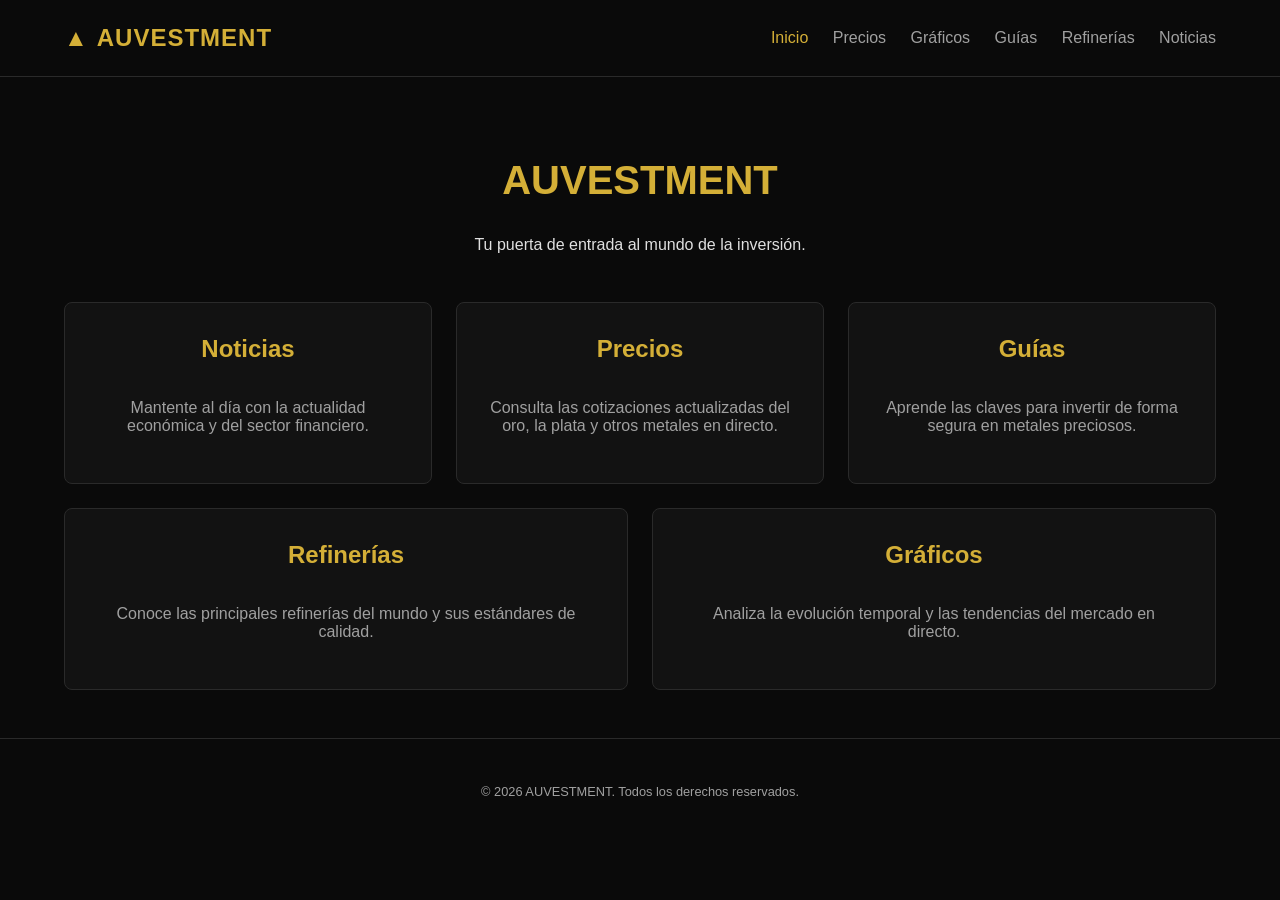
<file: index.html>
<!DOCTYPE html>
<html lang="es">
<head>
    <meta charset="UTF-8">
    <meta name="viewport" content="width=device-width, initial-scale=1.0">
    <title>Auvestment | Inversión y Metales Preciosos</title>
    <link rel="stylesheet" href="style.css">
</head>
<body>
    <header class="navbar">
        <div class="logo-container">
            <a href="index.html" class="logo">
                <span class="logo-icon">▲</span>
                <span class="logo-text">AUVESTMENT</span>
            </a>
        </div>
        <nav class="nav-links">
            <a href="index.html" class="active">Inicio</a>
            <a href="cotizaciones.html">Precios</a>
            <a href="graficos.html">Gráficos</a>
            <a href="guias.html">Guías</a>
            <a href="refinerias.html">Refinerías</a>
            <a href="noticias.html">Noticias</a>
        </nav>
    </header>

    <main class="main-content">
        <section class="welcome-section">
            <h1>AUVESTMENT</h1>
            <p>Tu puerta de entrada al mundo de la inversión.</p>
        </section>

        <div class="custom-sections-grid">
            <a href="noticias.html" class="card-section">
                <h2>Noticias</h2>
                <p class="card-desc">Mantente al día con la actualidad económica y del sector financiero.</p>
            </a>
            <a href="cotizaciones.html" class="card-section">
                <h2>Precios</h2>
                <p class="card-desc">Consulta las cotizaciones actualizadas del oro, la plata y otros metales en directo.</p>
            </a>
            <a href="guias.html" class="card-section">
                <h2>Guías</h2>
                <p class="card-desc">Aprende las claves para invertir de forma segura en metales preciosos.</p>
            </a>
            <a href="refinerias.html" class="card-section">
                <h2>Refinerías</h2>
                <p class="card-desc">Conoce las principales refinerías del mundo y sus estándares de calidad.</p>
            </a>
            <a href="graficos.html" class="card-section">
                <h2>Gráficos</h2>
                <p class="card-desc">Analiza la evolución temporal y las tendencias del mercado en directo.</p>
            </a>
        </div>
    </main>

    <footer>
        <p>&copy; 2026 AUVESTMENT. Todos los derechos reservados.</p>
    </footer>
</body>
</html>
</file>
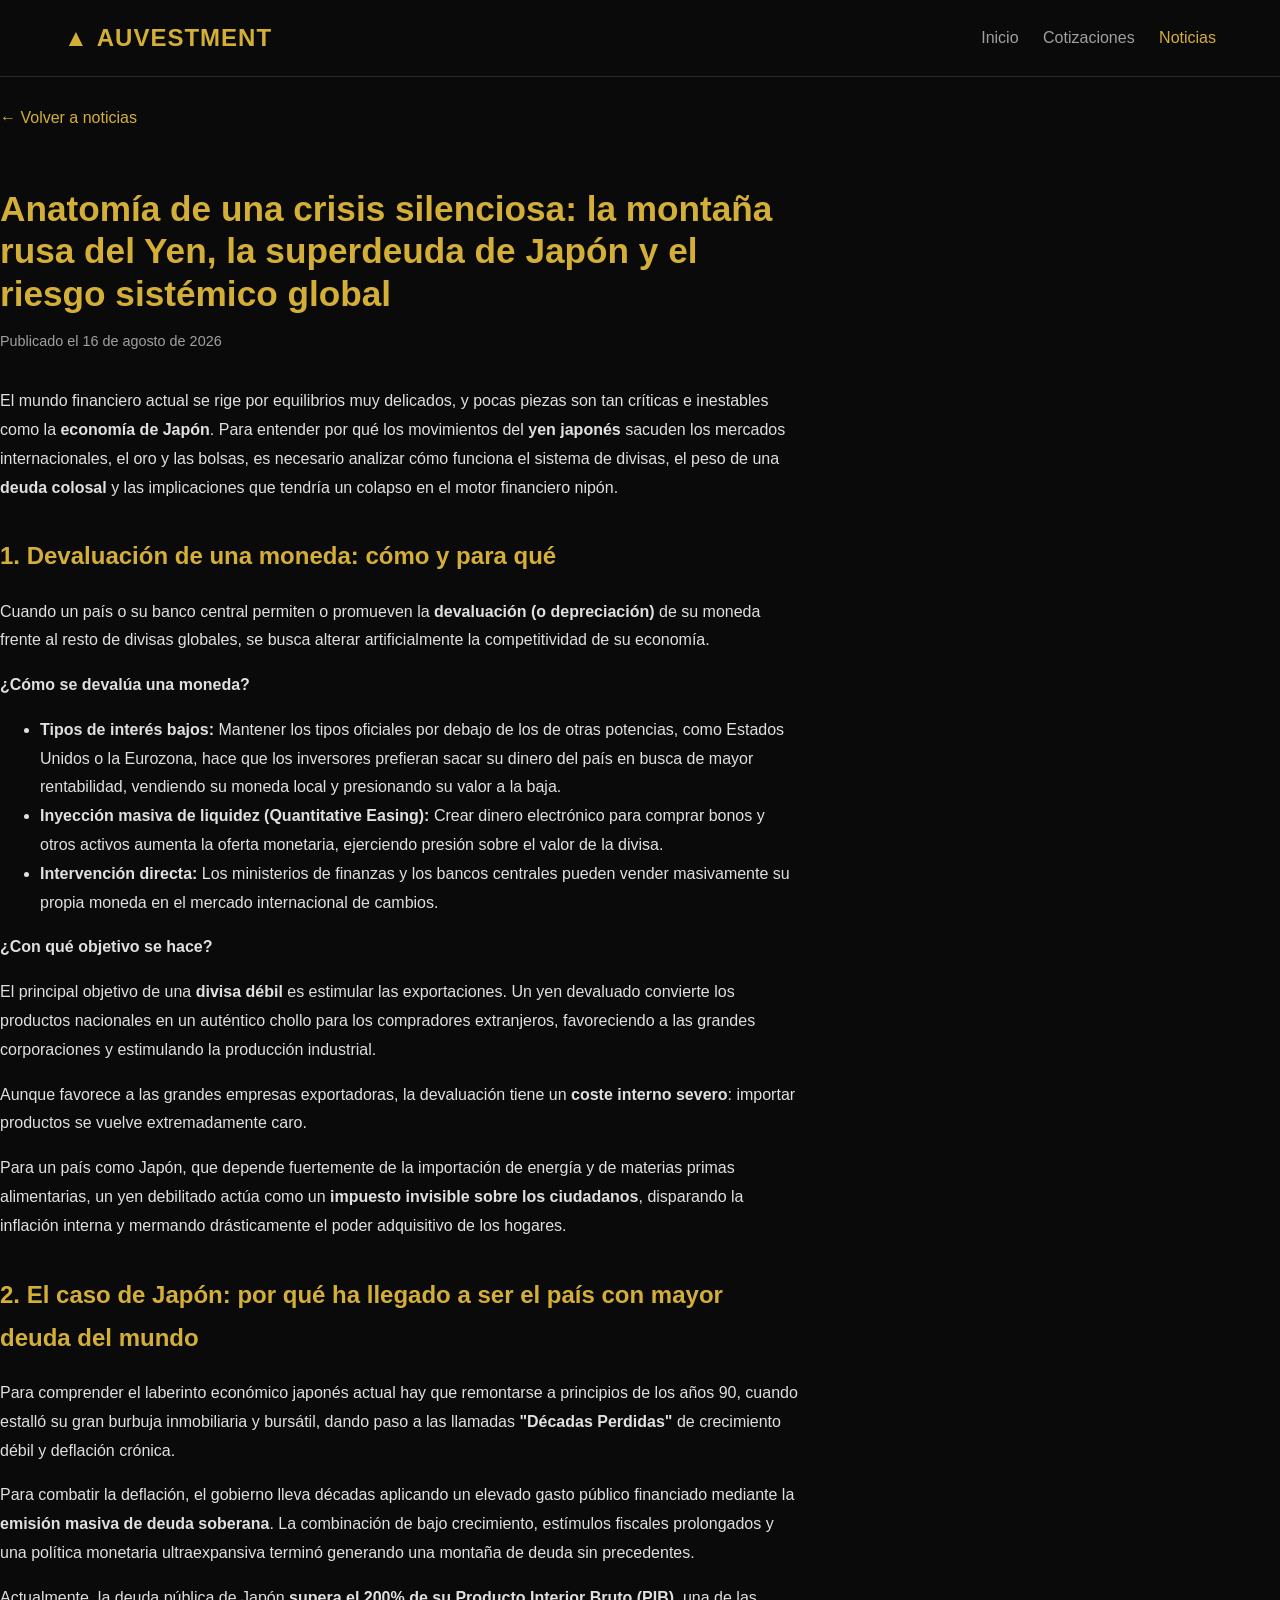
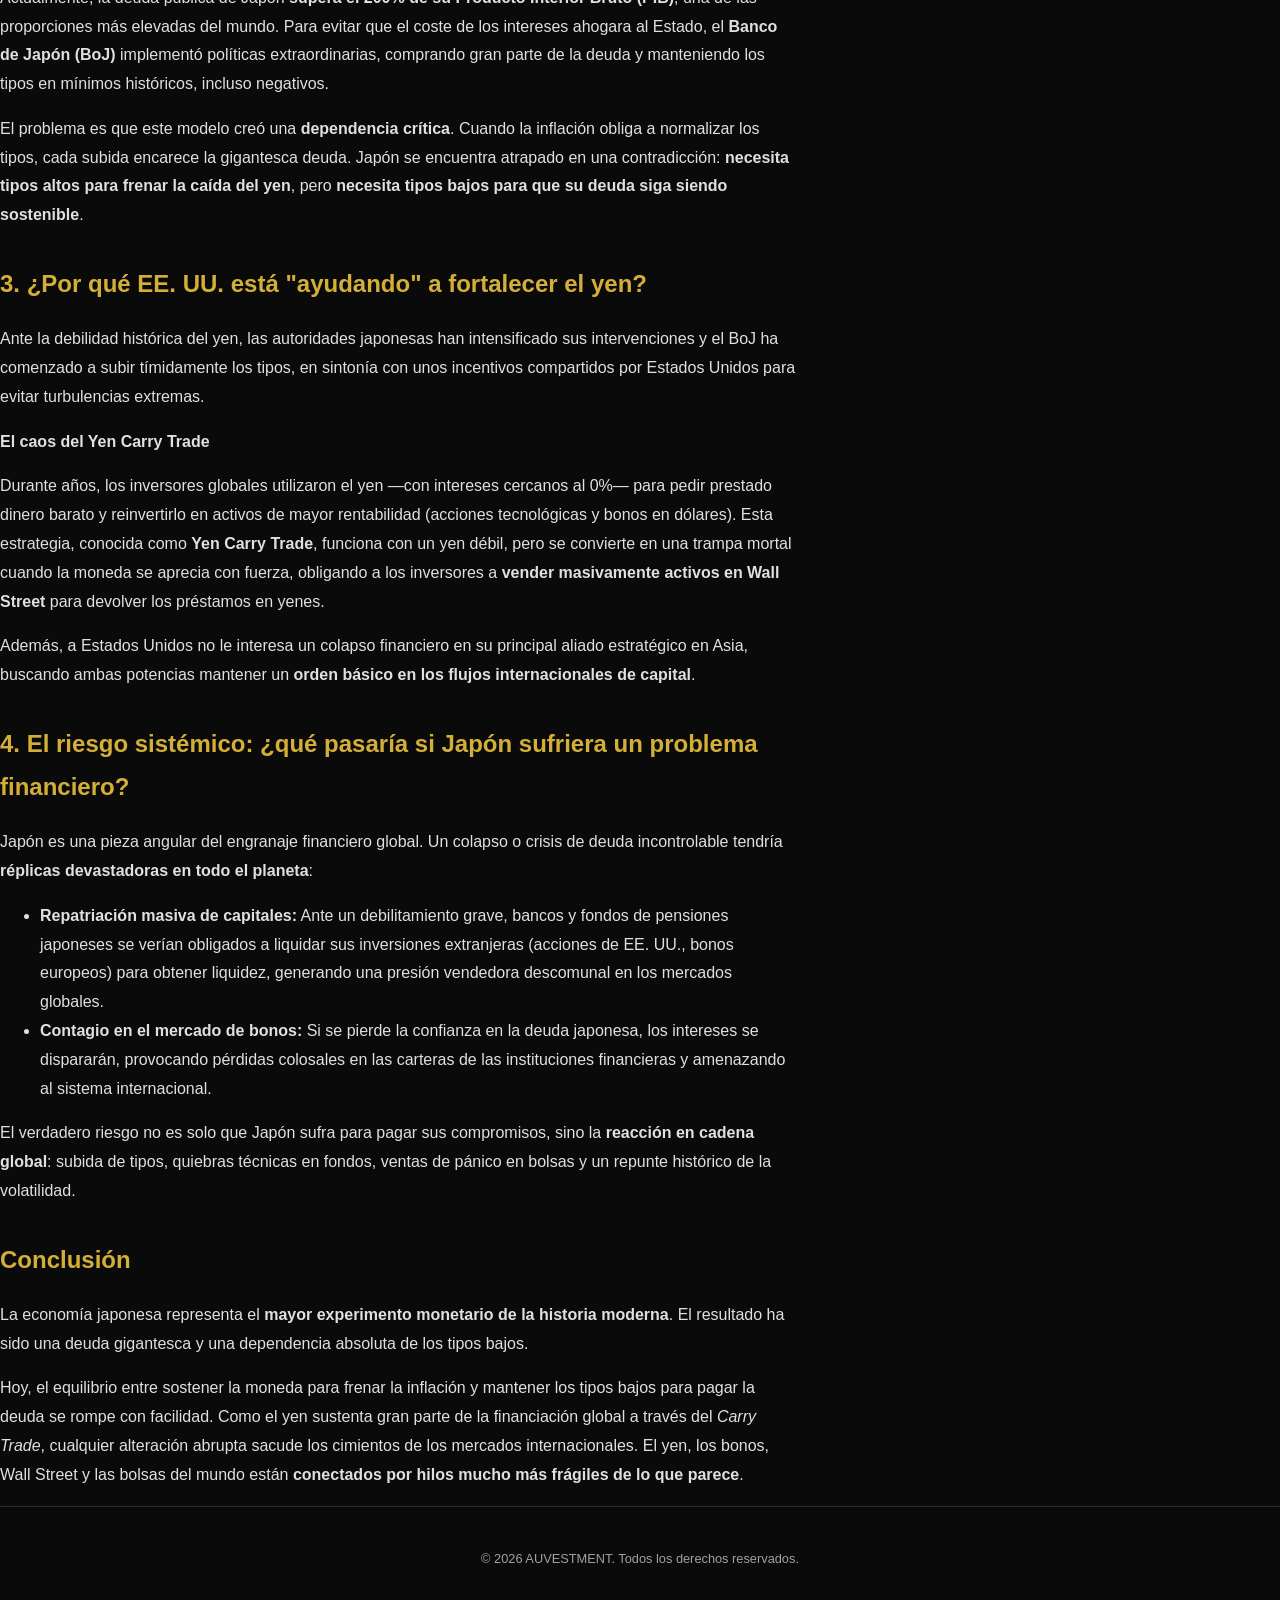
<file: anatomia-crisis-japon.html>
<!DOCTYPE html>
<html lang="es">
<head>
    <meta charset="UTF-8">
    <meta name="viewport" content="width=device-width, initial-scale=1.0">
    <title>Anatomía de una crisis silenciosa: la montaña rusa del Yen | Auvestment</title>
    <link rel="stylesheet" href="style.css">
</head>
<body>

    <!-- CABECERA -->
    <header class="navbar">
        <div class="logo-container">
            <a href="index.html" class="logo">
                <span class="logo-icon">▲</span>
                <span class="logo-text">AUVESTMENT</span>
            </a>
        </div>
        <nav class="nav-links">
            <a href="index.html">Inicio</a>
            <a href="cotizaciones.html">Cotizaciones</a>
            <a href="noticias.html" class="active">Noticias</a>
        </nav>
    </header>

    <!-- CONTENIDO DE LA NOTICIA -->
    <main class="container" style="max-width: 800px; padding-top: 2rem;">
        
        <a href="noticias.html" style="color: var(--accent-gold); text-decoration: none; display: inline-block; margin-bottom: 2rem;">&larr; Volver a noticias</a>

        <article style="line-height: 1.8; color: var(--text-primary, #e0e0e0);">
            <h1 style="color: var(--accent-gold); font-size: 2.2rem; margin-bottom: 0.5rem; line-height: 1.2;">Anatomía de una crisis silenciosa: la montaña rusa del Yen, la superdeuda de Japón y el riesgo sistémico global</h1>
            <p style="color: var(--text-secondary, #a0a0a0); font-size: 0.9rem; margin-bottom: 2rem;">Publicado el 16 de agosto de 2026</p>

            <p>El mundo financiero actual se rige por equilibrios muy delicados, y pocas piezas son tan críticas e inestables como la <strong>economía de Japón</strong>. Para entender por qué los movimientos del <strong>yen japonés</strong> sacuden los mercados internacionales, el oro y las bolsas, es necesario analizar cómo funciona el sistema de divisas, el peso de una <strong>deuda colosal</strong> y las implicaciones que tendría un colapso en el motor financiero nipón.</p>

            <h2 style="color: var(--accent-gold); margin-top: 2rem;">1. Devaluación de una moneda: cómo y para qué</h2>
            <p>Cuando un país o su banco central permiten o promueven la <strong>devaluación (o depreciación)</strong> de su moneda frente al resto de divisas globales, se busca alterar artificialmente la competitividad de su economía.</p>

            <p><strong>¿Cómo se devalúa una moneda?</strong></p>
            <ul>
                <li><strong>Tipos de interés bajos:</strong> Mantener los tipos oficiales por debajo de los de otras potencias, como Estados Unidos o la Eurozona, hace que los inversores prefieran sacar su dinero del país en busca de mayor rentabilidad, vendiendo su moneda local y presionando su valor a la baja.</li>
                <li><strong>Inyección masiva de liquidez (Quantitative Easing):</strong> Crear dinero electrónico para comprar bonos y otros activos aumenta la oferta monetaria, ejerciendo presión sobre el valor de la divisa.</li>
                <li><strong>Intervención directa:</strong> Los ministerios de finanzas y los bancos centrales pueden vender masivamente su propia moneda en el mercado internacional de cambios.</li>
            </ul>

            <p><strong>¿Con qué objetivo se hace?</strong></p>
            <p>El principal objetivo de una <strong>divisa débil</strong> es estimular las exportaciones. Un yen devaluado convierte los productos nacionales en un auténtico chollo para los compradores extranjeros, favoreciendo a las grandes corporaciones y estimulando la producción industrial.</p>

            <p>Aunque favorece a las grandes empresas exportadoras, la devaluación tiene un <strong>coste interno severo</strong>: importar productos se vuelve extremadamente caro.</p>

            <p>Para un país como Japón, que depende fuertemente de la importación de energía y de materias primas alimentarias, un yen debilitado actúa como un <strong>impuesto invisible sobre los ciudadanos</strong>, disparando la inflación interna y mermando drásticamente el poder adquisitivo de los hogares.</p>

            <h2 style="color: var(--accent-gold); margin-top: 2rem;">2. El caso de Japón: por qué ha llegado a ser el país con mayor deuda del mundo</h2>
            <p>Para comprender el laberinto económico japonés actual hay que remontarse a principios de los años 90, cuando estalló su gran burbuja inmobiliaria y bursátil, dando paso a las llamadas <strong>"Décadas Perdidas"</strong> de crecimiento débil y deflación crónica.</p>

            <p>Para combatir la deflación, el gobierno lleva décadas aplicando un elevado gasto público financiado mediante la <strong>emisión masiva de deuda soberana</strong>. La combinación de bajo crecimiento, estímulos fiscales prolongados y una política monetaria ultraexpansiva terminó generando una montaña de deuda sin precedentes.</p>

            <p>Actualmente, la deuda pública de Japón <strong>supera el 200% de su Producto Interior Bruto (PIB)</strong>, una de las proporciones más elevadas del mundo. Para evitar que el coste de los intereses ahogara al Estado, el <strong>Banco de Japón (BoJ)</strong> implementó políticas extraordinarias, comprando gran parte de la deuda y manteniendo los tipos en mínimos históricos, incluso negativos.</p>

            <p>El problema es que este modelo creó una <strong>dependencia crítica</strong>. Cuando la inflación obliga a normalizar los tipos, cada subida encarece la gigantesca deuda. Japón se encuentra atrapado en una contradicción: <strong>necesita tipos altos para frenar la caída del yen</strong>, pero <strong>necesita tipos bajos para que su deuda siga siendo sostenible</strong>.</p>

            <h2 style="color: var(--accent-gold); margin-top: 2rem;">3. ¿Por qué EE. UU. está "ayudando" a fortalecer el yen?</h2>
            <p>Ante la debilidad histórica del yen, las autoridades japonesas han intensificado sus intervenciones y el BoJ ha comenzado a subir tímidamente los tipos, en sintonía con unos incentivos compartidos por Estados Unidos para evitar turbulencias extremas.</p>

            <p><strong>El caos del Yen Carry Trade</strong></p>
            <p>Durante años, los inversores globales utilizaron el yen —con intereses cercanos al 0%— para pedir prestado dinero barato y reinvertirlo en activos de mayor rentabilidad (acciones tecnológicas y bonos en dólares). Esta estrategia, conocida como <strong>Yen Carry Trade</strong>, funciona con un yen débil, pero se convierte en una trampa mortal cuando la moneda se aprecia con fuerza, obligando a los inversores a <strong>vender masivamente activos en Wall Street</strong> para devolver los préstamos en yenes.</p>

            <p>Además, a Estados Unidos no le interesa un colapso financiero en su principal aliado estratégico en Asia, buscando ambas potencias mantener un <strong>orden básico en los flujos internacionales de capital</strong>.</p>

            <h2 style="color: var(--accent-gold); margin-top: 2rem;">4. El riesgo sistémico: ¿qué pasaría si Japón sufriera un problema financiero?</h2>
            <p>Japón es una pieza angular del engranaje financiero global. Un colapso o crisis de deuda incontrolable tendría <strong>réplicas devastadoras en todo el planeta</strong>:</p>
            <ul>
                <li><strong>Repatriación masiva de capitales:</strong> Ante un debilitamiento grave, bancos y fondos de pensiones japoneses se verían obligados a liquidar sus inversiones extranjeras (acciones de EE. UU., bonos europeos) para obtener liquidez, generando una presión vendedora descomunal en los mercados globales.</li>
                <li><strong>Contagio en el mercado de bonos:</strong> Si se pierde la confianza en la deuda japonesa, los intereses se dispararán, provocando pérdidas colosales en las carteras de las instituciones financieras y amenazando al sistema internacional.</li>
            </ul>

            <p>El verdadero riesgo no es solo que Japón sufra para pagar sus compromisos, sino la <strong>reacción en cadena global</strong>: subida de tipos, quiebras técnicas en fondos, ventas de pánico en bolsas y un repunte histórico de la volatilidad.</p>

            <h2 style="color: var(--accent-gold); margin-top: 2rem;">Conclusión</h2>
            <p>La economía japonesa representa el <strong>mayor experimento monetario de la historia moderna</strong>. El resultado ha sido una deuda gigantesca y una dependencia absoluta de los tipos bajos.</p>

            <p>Hoy, el equilibrio entre sostener la moneda para frenar la inflación y mantener los tipos bajos para pagar la deuda se rompe con facilidad. Como el yen sustenta gran parte de la financiación global a través del <em>Carry Trade</em>, cualquier alteración abrupta sacude los cimientos de los mercados internacionales. El yen, los bonos, Wall Street y las bolsas del mundo están <strong>conectados por hilos mucho más frágiles de lo que parece</strong>.</p>
        </article>

    </main>

    <!-- PIE DE PÁGINA -->
    <footer>
        <p>&copy; 2026 AUVESTMENT. Todos los derechos reservados.</p>
    </footer>

</body>
</html>
</file>
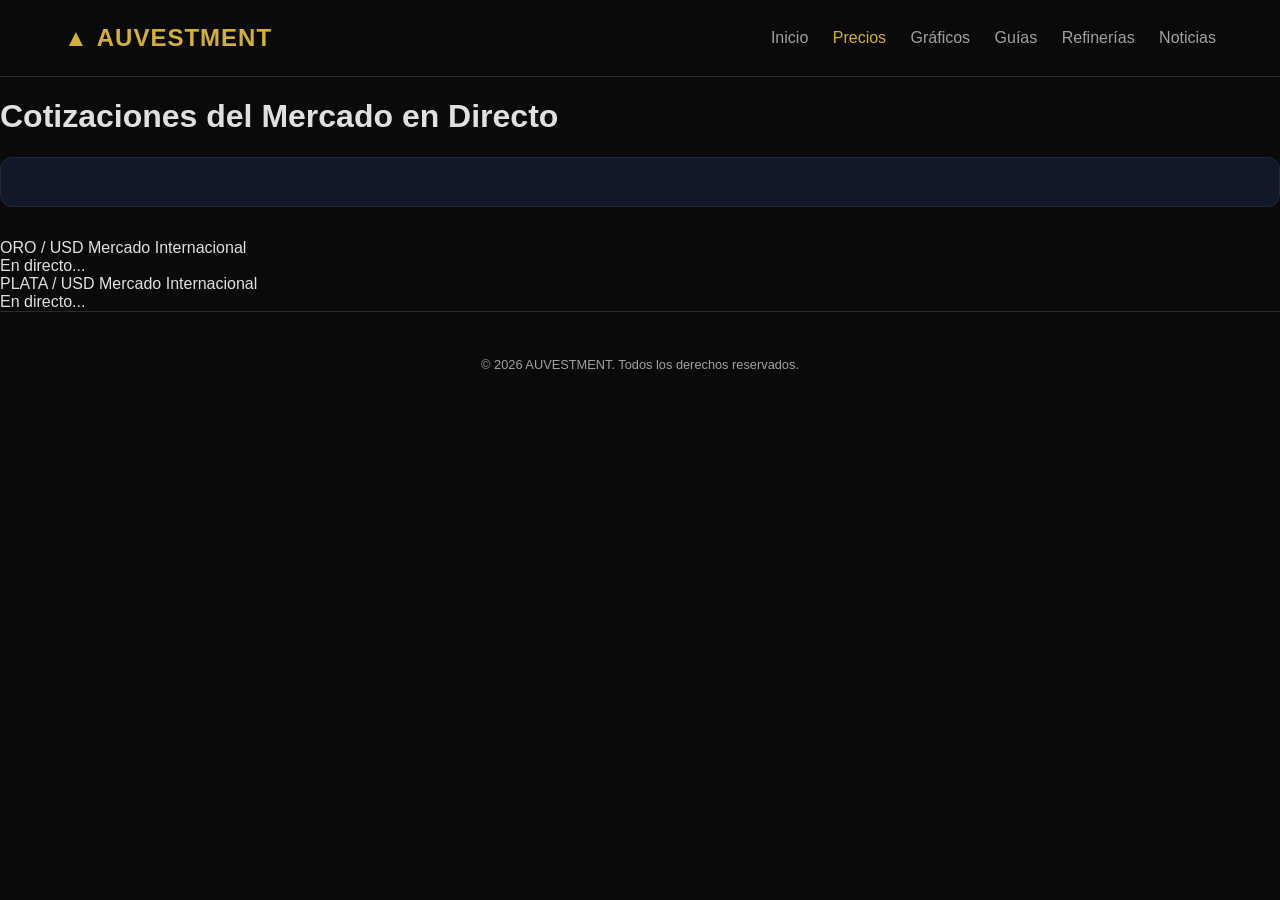
<file: cotizaciones.html>
<!DOCTYPE html>
<html lang="es">
<head>
    <meta charset="UTF-8">
    <meta name="viewport" content="width=device-width, initial-scale=1.0">
    <title>Auvestment | Precios y Cotizaciones en Directo</title>
    <link rel="stylesheet" href="style.css">
</head>
<body>

    <!-- CABECERA -->
    <header class="navbar">
        <div class="logo-container">
            <a href="index.html" class="logo">
                <span class="logo-icon">▲</span>
                <span class="logo-text">AUVESTMENT</span>
            </a>
        </div>
        <nav class="nav-links">
            <a href="index.html">Inicio</a>
            <a href="cotizaciones.html" class="active">Precios</a>
            <a href="graficos.html">Gráficos</a>
            <a href="guias.html">Guías</a>
            <a href="refinerias.html">Refinerías</a>
            <a href="noticias.html">Noticias</a>
        </nav>
    </header>

    <!-- CONTENIDO COTIZACIONES -->
    <main class="container">
        <h1 class="section-title">Cotizaciones del Mercado en Directo</h1>
        
        <!-- WIDGET DE MERCADO EN TIEMPO REAL (Ejemplo de TradingView para Oro y Plata) -->
        <div class="live-ticker-container" style="background-color: #111827; border: 1px solid #1f2937; border-radius: 12px; padding: 1.5rem; margin-bottom: 2rem;">
            <div class="tradingview-widget-container">
                <div class="tradingview-widget-container__widget"></div>
                <script type="text/javascript" src="https://s3.tradingview.com/external-embedding/embed-widget-ticker-tape.js" async>
                {
                "symbols": [
                  {"proName": "OANDA:XAUUSD", "title": "Oro (USD)"},
                  {"proName": "FX_IDC:XAUEUR", "title": "Oro (EUR)"},
                  {"proName": "OANDA:XAGUSD", "title": "Plata (USD)"},
                  {"proName": "FX_IDC:XAGEUR", "title": "Plata (EUR)"}
                ],
                "showSymbolLogo": true,
                "colorTheme": "dark",
                "isTransparent": true,
                "displayMode": "adaptive",
                "locale": "es"
                }
                </script>
            </div>
        </div>

        <!-- TARJETAS DE REFERENCIA SIMÉTRICAS -->
        <div class="prices-grid">
            <div class="price-card">
                <span class="metal-pair">ORO / USD</span>
                <span class="currency-label">Mercado Internacional</span>
                <div class="price-value" id="gold-usd">En directo...</div>
            </div>

            <div class="price-card">
                <span class="metal-pair">PLATA / USD</span>
                <span class="currency-label">Mercado Internacional</span>
                <div class="price-value" id="silver-usd">En directo...</div>
            </div>
        </div>
    </main>

    <!-- PIE DE PÁGINA -->
    <footer>
        <p>&copy; 2026 AUVESTMENT. Todos los derechos reservados.</p>
    </footer>

</body>
</html>
</file>
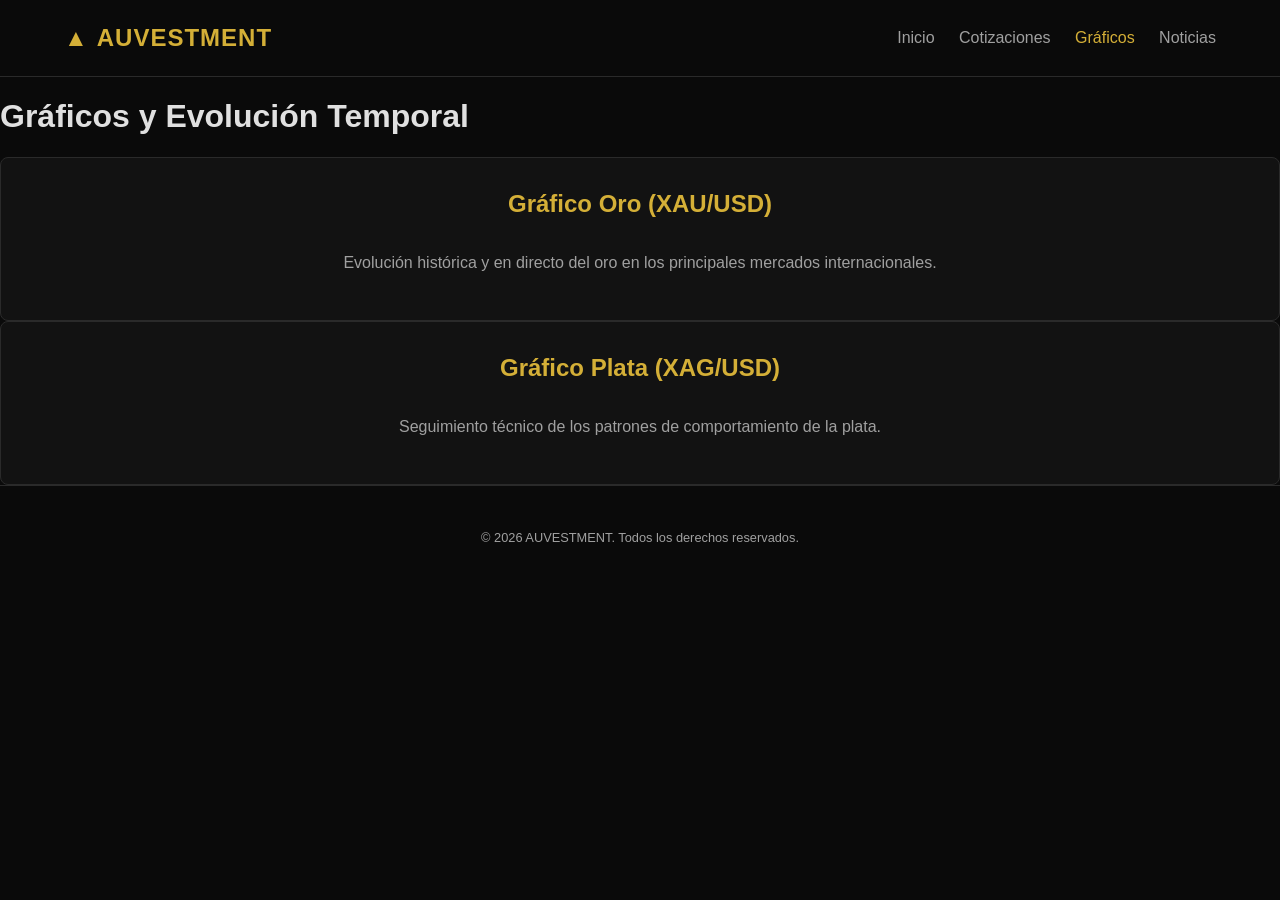
<file: graficos.html>
<!DOCTYPE html>
<html lang="es">
<head>
    <meta charset="UTF-8">
    <meta name="viewport" content="width=device-width, initial-scale=1.0">
    <title>Auvestment | Gráficos de Mercado</title>
    <link rel="stylesheet" href="style.css">
</head>
<body>

    <!-- CABECERA -->
    <header class="navbar">
        <div class="logo-container">
            <a href="index.html" class="logo">
                <span class="logo-icon">▲</span>
                <span class="logo-text">AUVESTMENT</span>
            </a>
        </div>
        <nav class="nav-links">
            <a href="index.html">Inicio</a>
            <a href="cotizaciones.html">Cotizaciones</a>
            <a href="graficos.html" class="active">Gráficos</a>
            <a href="noticias.html">Noticias</a>
        </nav>
    </header>

    <!-- CONTENIDO -->
    <main class="container">
        <h1 class="section-title">Gráficos y Evolución Temporal</h1>
        
        <div class="sections-grid">
            <div class="card-section">
                <h2>Gráfico Oro (XAU/USD)</h2>
                <p>Evolución histórica y en directo del oro en los principales mercados internacionales.</p>
            </div>
            <div class="card-section">
                <h2>Gráfico Plata (XAG/USD)</h2>
                <p>Seguimiento técnico de los patrones de comportamiento de la plata.</p>
            </div>
        </div>
    </main>

    <!-- PIE DE PÁGINA -->
    <footer>
        <p>&copy; 2026 AUVESTMENT. Todos los derechos reservados.</p>
    </footer>

</body>
</html>
</file>
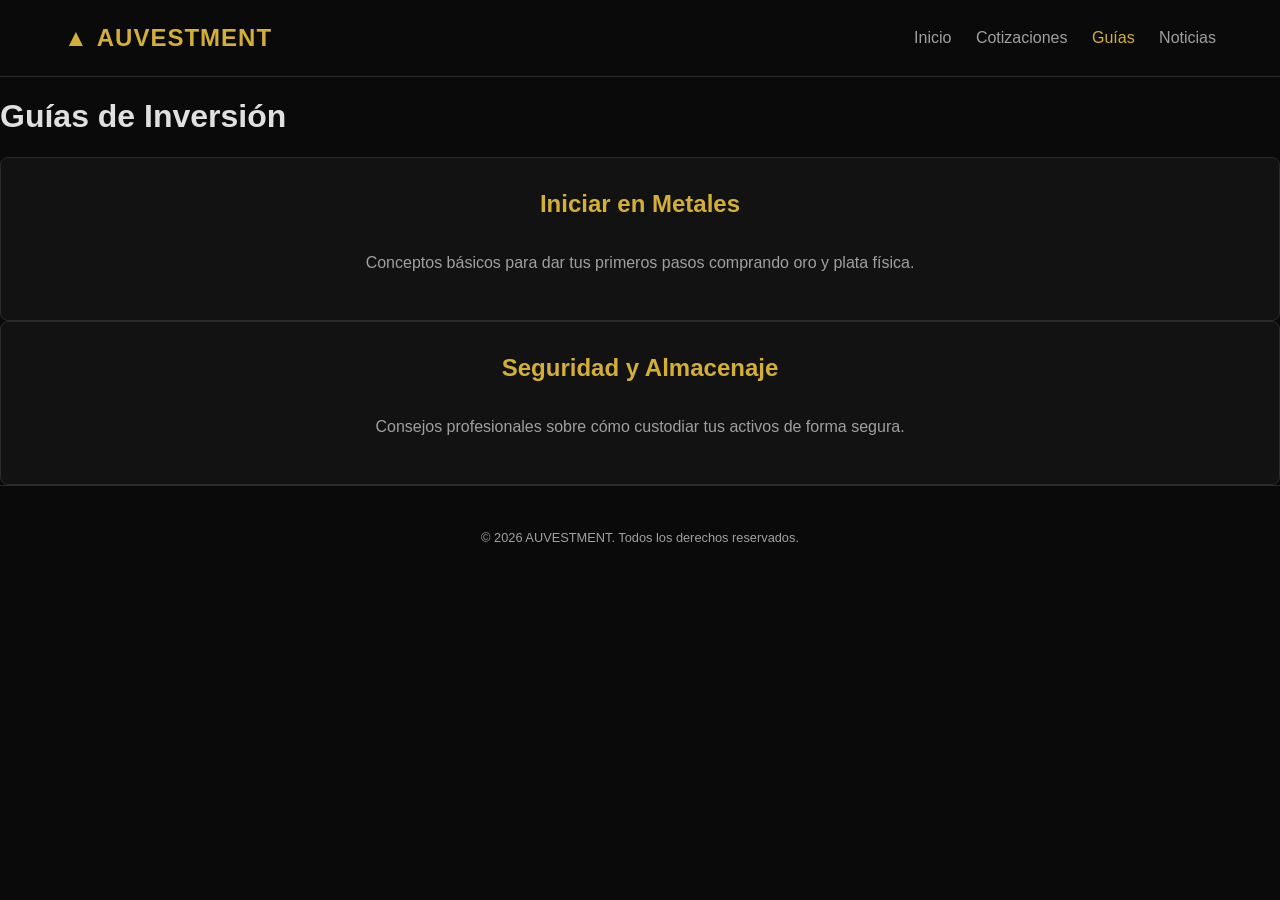
<file: guias.html>
<!DOCTYPE html>
<html lang="es">
<head>
    <meta charset="UTF-8">
    <meta name="viewport" content="width=device-width, initial-scale=1.0">
    <title>Auvestment | Guías de Inversión</title>
    <link rel="stylesheet" href="style.css">
</head>
<body>

    <!-- CABECERA -->
    <header class="navbar">
        <div class="logo-container">
            <a href="index.html" class="logo">
                <span class="logo-icon">▲</span>
                <span class="logo-text">AUVESTMENT</span>
            </a>
        </div>
        <nav class="nav-links">
            <a href="index.html">Inicio</a>
            <a href="cotizaciones.html">Cotizaciones</a>
            <a href="guias.html" class="active">Guías</a>
            <a href="noticias.html">Noticias</a>
        </nav>
    </header>

    <!-- CONTENIDO -->
    <main class="container">
        <h1 class="section-title">Guías de Inversión</h1>
        
        <div class="sections-grid">
            <div class="card-section">
                <h2>Iniciar en Metales</h2>
                <p>Conceptos básicos para dar tus primeros pasos comprando oro y plata física.</p>
            </div>
            <div class="card-section">
                <h2>Seguridad y Almacenaje</h2>
                <p>Consejos profesionales sobre cómo custodiar tus activos de forma segura.</p>
            </div>
        </div>
    </main>

    <!-- PIE DE PÁGINA -->
    <footer>
        <p>&copy; 2026 AUVESTMENT. Todos los derechos reservados.</p>
    </footer>

</body>
</html>
</file>
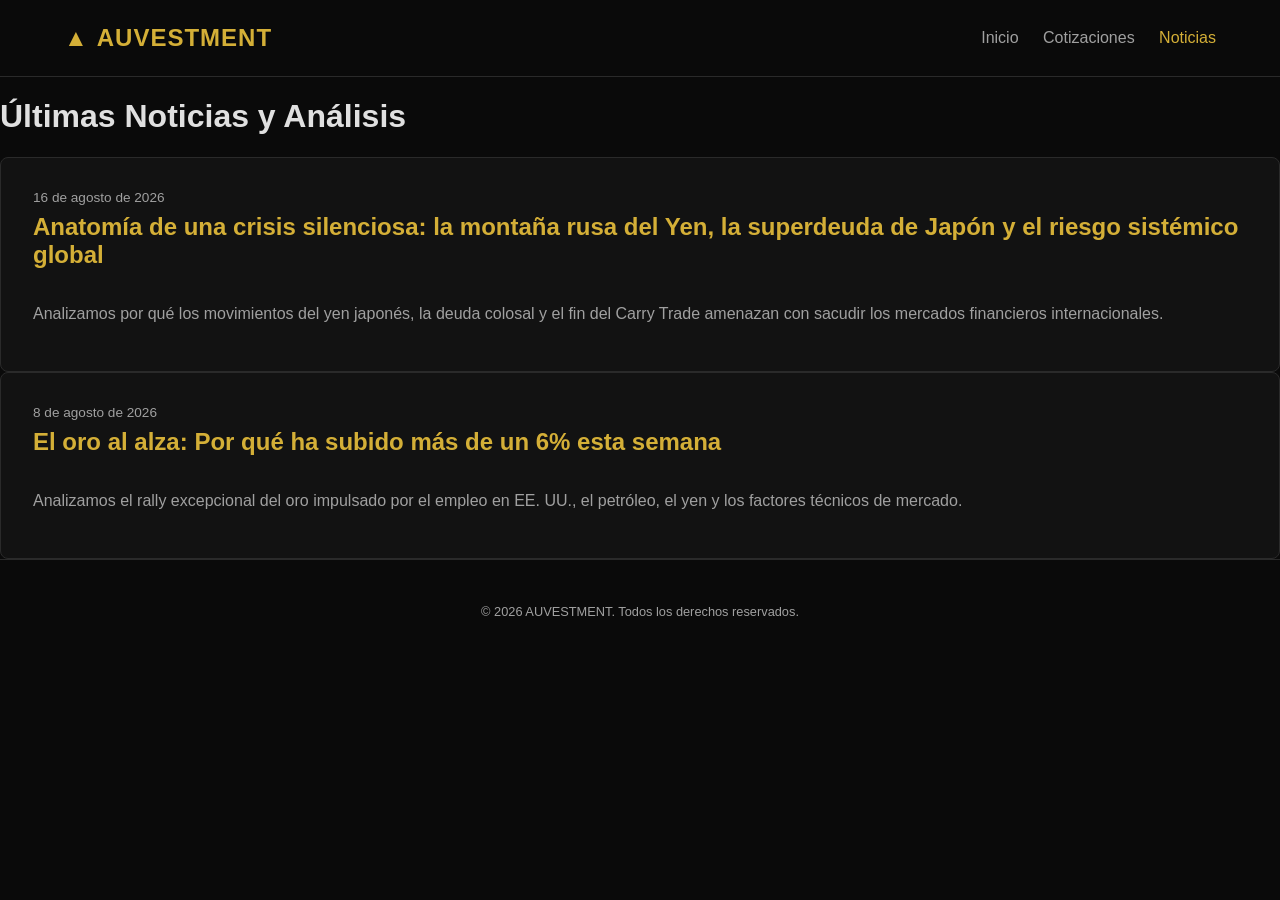
<file: noticias.html>
<!DOCTYPE html>
<html lang="es">
<head>
    <meta charset="UTF-8">
    <meta name="viewport" content="width=device-width, initial-scale=1.0">
    <title>Auvestment | Noticias y Análisis</title>
    <link rel="stylesheet" href="style.css">
</head>
<body>
    <header class="navbar">
        <div class="logo-container">
            <a href="index.html" class="logo">
                <span class="logo-icon">▲</span>
                <span class="logo-text">AUVESTMENT</span>
            </a>
        </div>
        <nav class="nav-links">
            <a href="index.html">Inicio</a>
            <a href="cotizaciones.html">Cotizaciones</a>
            <a href="noticias.html" class="active">Noticias</a>
        </nav>
    </header>

    <main class="container">
        <h1 class="section-title">Últimas Noticias y Análisis</h1>
        <div class="sections-grid">
            
            <!-- NUEVA NOTICIA: CRISIS JAPÓN -->
            <a href="anatomia-crisis-japon.html" class="card-section" style="text-decoration: none; color: inherit; align-items: flex-start; text-align: left;">
                <span style="color: var(--text-secondary, #a0a0a0); font-size: 0.85rem; margin-bottom: 0.5rem; display: block;">16 de agosto de 2026</span>
                <h2>Anatomía de una crisis silenciosa: la montaña rusa del Yen, la superdeuda de Japón y el riesgo sistémico global</h2>
                <p>Analizamos por qué los movimientos del yen japonés, la deuda colosal y el fin del Carry Trade amenazan con sacudir los mercados financieros internacionales.</p>
            </a>

            <!-- NOTICIA ANTERIOR: ORO -->
            <a href="oro-agosto-2026.html" class="card-section" style="text-decoration: none; color: inherit; align-items: flex-start; text-align: left;">
                <span style="color: var(--text-secondary, #a0a0a0); font-size: 0.85rem; margin-bottom: 0.5rem; display: block;">8 de agosto de 2026</span>
                <h2>El oro al alza: Por qué ha subido más de un 6% esta semana</h2>
                <p>Analizamos el rally excepcional del oro impulsado por el empleo en EE. UU., el petróleo, el yen y los factores técnicos de mercado.</p>
            </a>

        </div>
    </main>

    <footer>
        <p>&copy; 2026 AUVESTMENT. Todos los derechos reservados.</p>
    </footer>
</body>
</html>
</file>
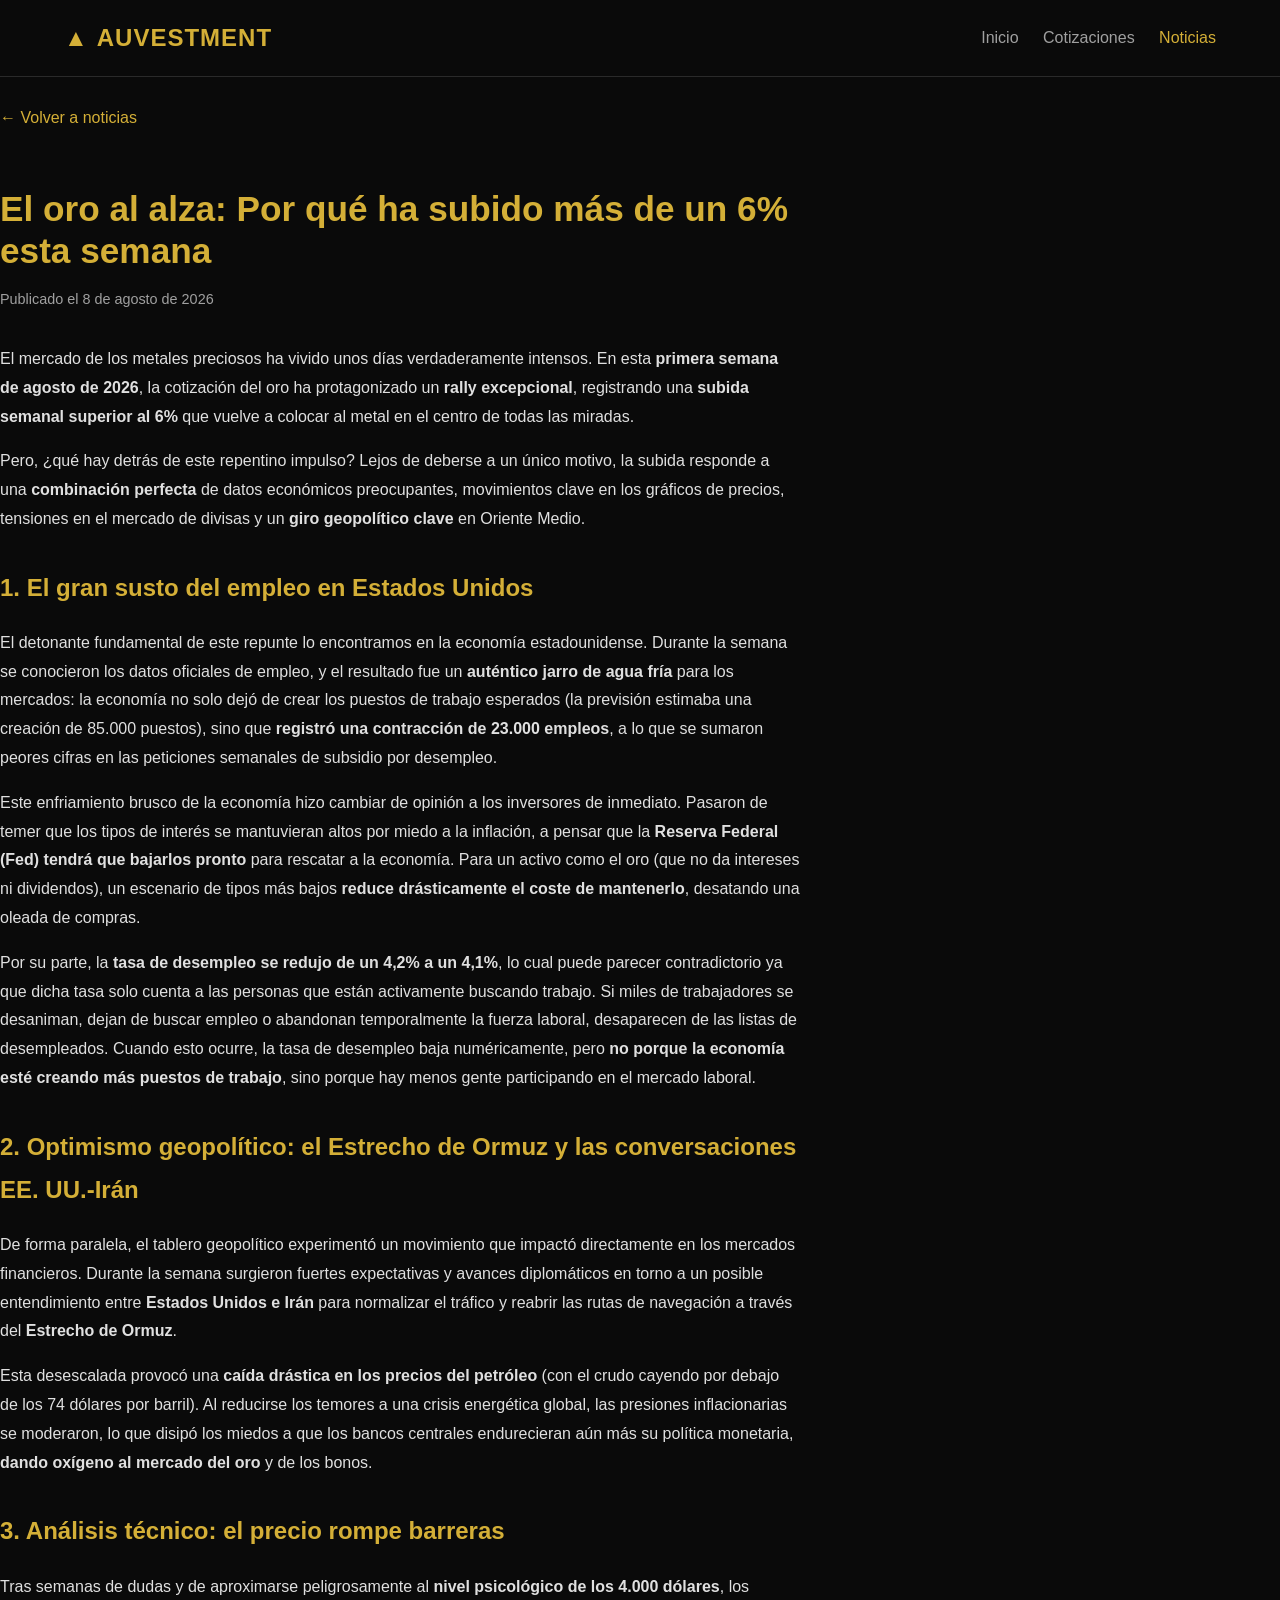
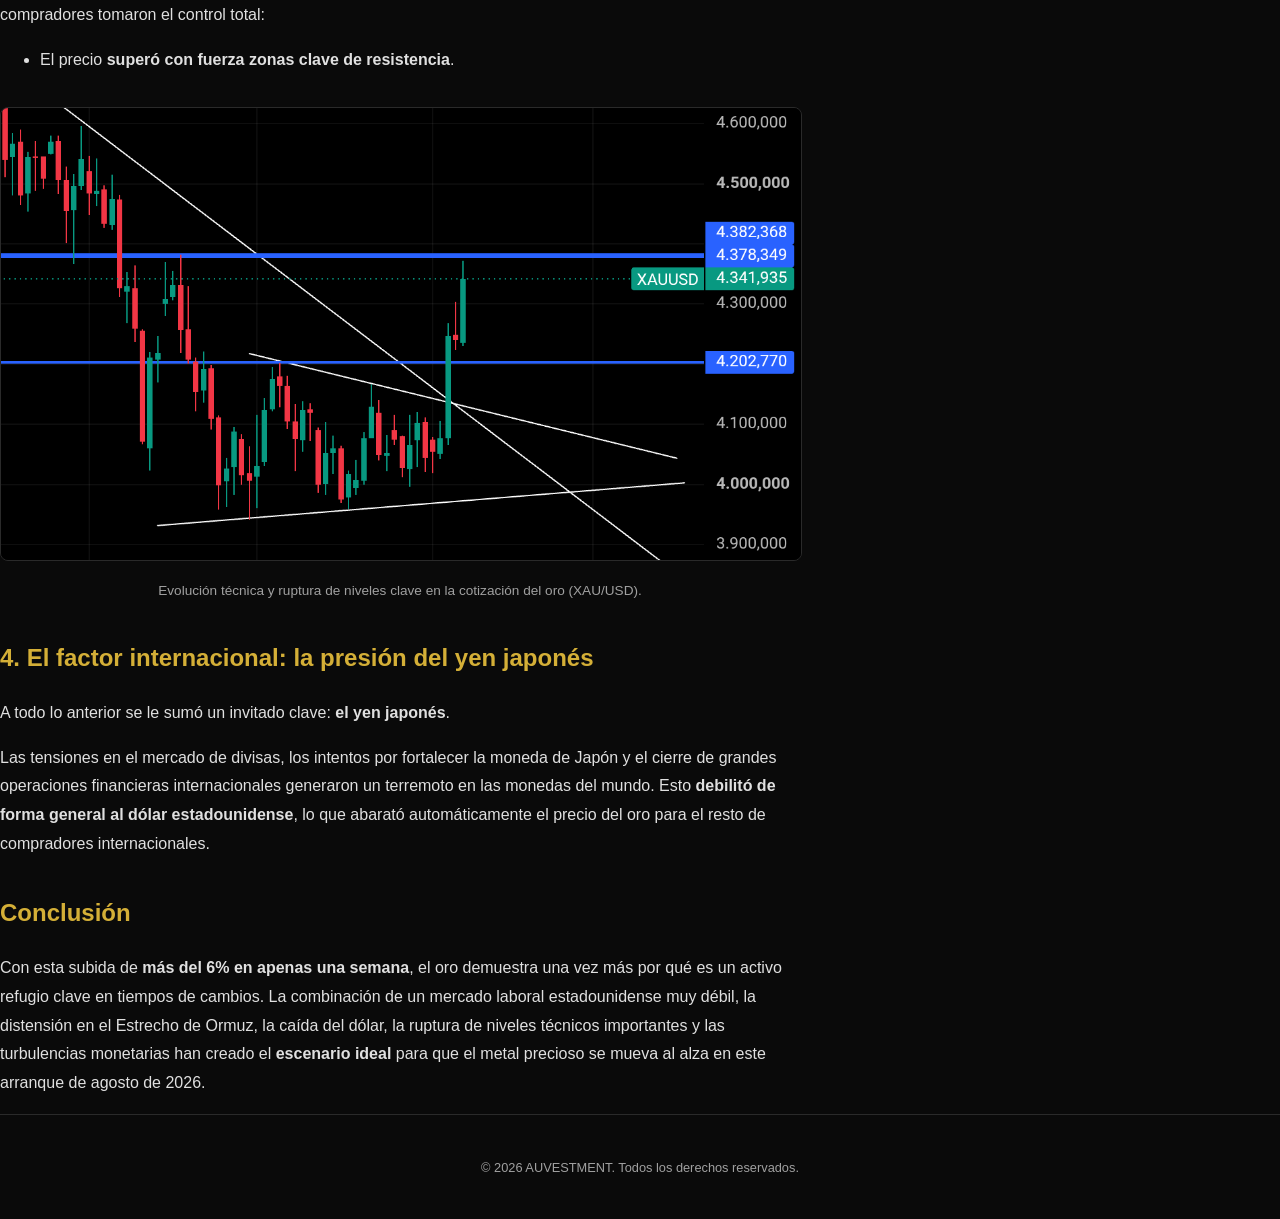
<file: oro-agosto-2026.html>
<!DOCTYPE html>
<html lang="es">
<head>
    <meta charset="UTF-8">
    <meta name="viewport" content="width=device-width, initial-scale=1.0">
    <title>El oro al alza: Por qué ha subido más de un 6% esta semana | Auvestment</title>
    <link rel="stylesheet" href="style.css">
</head>
<body>

    <!-- CABECERA -->
    <header class="navbar">
        <div class="logo-container">
            <a href="index.html" class="logo">
                <span class="logo-icon">▲</span>
                <span class="logo-text">AUVESTMENT</span>
            </a>
        </div>
        <nav class="nav-links">
            <a href="index.html">Inicio</a>
            <a href="cotizaciones.html">Cotizaciones</a>
            <a href="noticias.html" class="active">Noticias</a>
        </nav>
    </header>

    <!-- CONTENIDO DE LA NOTICIA -->
    <main class="container" style="max-width: 800px; padding-top: 2rem;">
        
        <a href="noticias.html" style="color: var(--accent-gold); text-decoration: none; display: inline-block; margin-bottom: 2rem;">&larr; Volver a noticias</a>

        <article style="line-height: 1.8; color: var(--text-primary, #e0e0e0);">
            <h1 style="color: var(--accent-gold); font-size: 2.2rem; margin-bottom: 0.5rem; line-height: 1.2;">El oro al alza: Por qué ha subido más de un 6% esta semana</h1>
            <p style="color: var(--text-secondary, #a0a0a0); font-size: 0.9rem; margin-bottom: 2rem;">Publicado el 8 de agosto de 2026</p>

            <p>El mercado de los metales preciosos ha vivido unos días verdaderamente intensos. En esta <strong>primera semana de agosto de 2026</strong>, la cotización del oro ha protagonizado un <strong>rally excepcional</strong>, registrando una <strong>subida semanal superior al 6%</strong> que vuelve a colocar al metal en el centro de todas las miradas.</p>

            <p>Pero, ¿qué hay detrás de este repentino impulso? Lejos de deberse a un único motivo, la subida responde a una <strong>combinación perfecta</strong> de datos económicos preocupantes, movimientos clave en los gráficos de precios, tensiones en el mercado de divisas y un <strong>giro geopolítico clave</strong> en Oriente Medio.</p>

            <h2 style="color: var(--accent-gold); margin-top: 2rem;">1. El gran susto del empleo en Estados Unidos</h2>
            <p>El detonante fundamental de este repunte lo encontramos en la economía estadounidense. Durante la semana se conocieron los datos oficiales de empleo, y el resultado fue un <strong>auténtico jarro de agua fría</strong> para los mercados: la economía no solo dejó de crear los puestos de trabajo esperados (la previsión estimaba una creación de 85.000 puestos), sino que <strong>registró una contracción de 23.000 empleos</strong>, a lo que se sumaron peores cifras en las peticiones semanales de subsidio por desempleo.</p>

            <p>Este enfriamiento brusco de la economía hizo cambiar de opinión a los inversores de inmediato. Pasaron de temer que los tipos de interés se mantuvieran altos por miedo a la inflación, a pensar que la <strong>Reserva Federal (Fed) tendrá que bajarlos pronto</strong> para rescatar a la economía. Para un activo como el oro (que no da intereses ni dividendos), un escenario de tipos más bajos <strong>reduce drásticamente el coste de mantenerlo</strong>, desatando una oleada de compras.</p>

            <p>Por su parte, la <strong>tasa de desempleo se redujo de un 4,2% a un 4,1%</strong>, lo cual puede parecer contradictorio ya que dicha tasa solo cuenta a las personas que están activamente buscando trabajo. Si miles de trabajadores se desaniman, dejan de buscar empleo o abandonan temporalmente la fuerza laboral, desaparecen de las listas de desempleados. Cuando esto ocurre, la tasa de desempleo baja numéricamente, pero <strong>no porque la economía esté creando más puestos de trabajo</strong>, sino porque hay menos gente participando en el mercado laboral.</p>

            <h2 style="color: var(--accent-gold); margin-top: 2rem;">2. Optimismo geopolítico: el Estrecho de Ormuz y las conversaciones EE. UU.-Irán</h2>
            <p>De forma paralela, el tablero geopolítico experimentó un movimiento que impactó directamente en los mercados financieros. Durante la semana surgieron fuertes expectativas y avances diplomáticos en torno a un posible entendimiento entre <strong>Estados Unidos e Irán</strong> para normalizar el tráfico y reabrir las rutas de navegación a través del <strong>Estrecho de Ormuz</strong>.</p>

            <p>Esta desescalada provocó una <strong>caída drástica en los precios del petróleo</strong> (con el crudo cayendo por debajo de los 74 dólares por barril). Al reducirse los temores a una crisis energética global, las presiones inflacionarias se moderaron, lo que disipó los miedos a que los bancos centrales endurecieran aún más su política monetaria, <strong>dando oxígeno al mercado del oro</strong> y de los bonos.</p>

            <h2 style="color: var(--accent-gold); margin-top: 2rem;">3. Análisis técnico: el precio rompe barreras</h2>
            <p>Tras semanas de dudas y de aproximarse peligrosamente al <strong>nivel psicológico de los 4.000 dólares</strong>, los compradores tomaron el control total:</p>
            <ul>
                <li>El precio <strong>superó con fuerza zonas clave de resistencia</strong>.</li>
            </ul>

            <!-- Imagen del gráfico integrado -->
            <div style="margin: 2rem 0; text-align: center;">
                <img src="Screenshot_20260809-221509.png" alt="Gráfico de análisis técnico del oro - XAUUSD" style="max-width: 100%; height: auto; border-radius: 8px; border: 1px solid var(--border-card, #2a2a2a);">
                <p style="color: var(--text-secondary, #a0a0a0); font-size: 0.85rem; margin-top: 0.5rem;">Evolución técnica y ruptura de niveles clave en la cotización del oro (XAU/USD).</p>
            </div>

            <h2 style="color: var(--accent-gold); margin-top: 2rem;">4. El factor internacional: la presión del yen japonés</h2>
            <p>A todo lo anterior se le sumó un invitado clave: <strong>el yen japonés</strong>.</p>
            <p>Las tensiones en el mercado de divisas, los intentos por fortalecer la moneda de Japón y el cierre de grandes operaciones financieras internacionales generaron un terremoto en las monedas del mundo. Esto <strong>debilitó de forma general al dólar estadounidense</strong>, lo que abarató automáticamente el precio del oro para el resto de compradores internacionales.</p>

            <h2 style="color: var(--accent-gold); margin-top: 2rem;">Conclusión</h2>
            <p>Con esta subida de <strong>más del 6% en apenas una semana</strong>, el oro demuestra una vez más por qué es un activo refugio clave en tiempos de cambios. La combinación de un mercado laboral estadounidense muy débil, la distensión en el Estrecho de Ormuz, la caída del dólar, la ruptura de niveles técnicos importantes y las turbulencias monetarias han creado el <strong>escenario ideal</strong> para que el metal precioso se mueva al alza en este arranque de agosto de 2026.</p>
        </article>

    </main>

    <!-- PIE DE PÁGINA -->
    <footer>
        <p>&copy; 2026 AUVESTMENT. Todos los derechos reservados.</p>
    </footer>

</body>
</html>
</file>
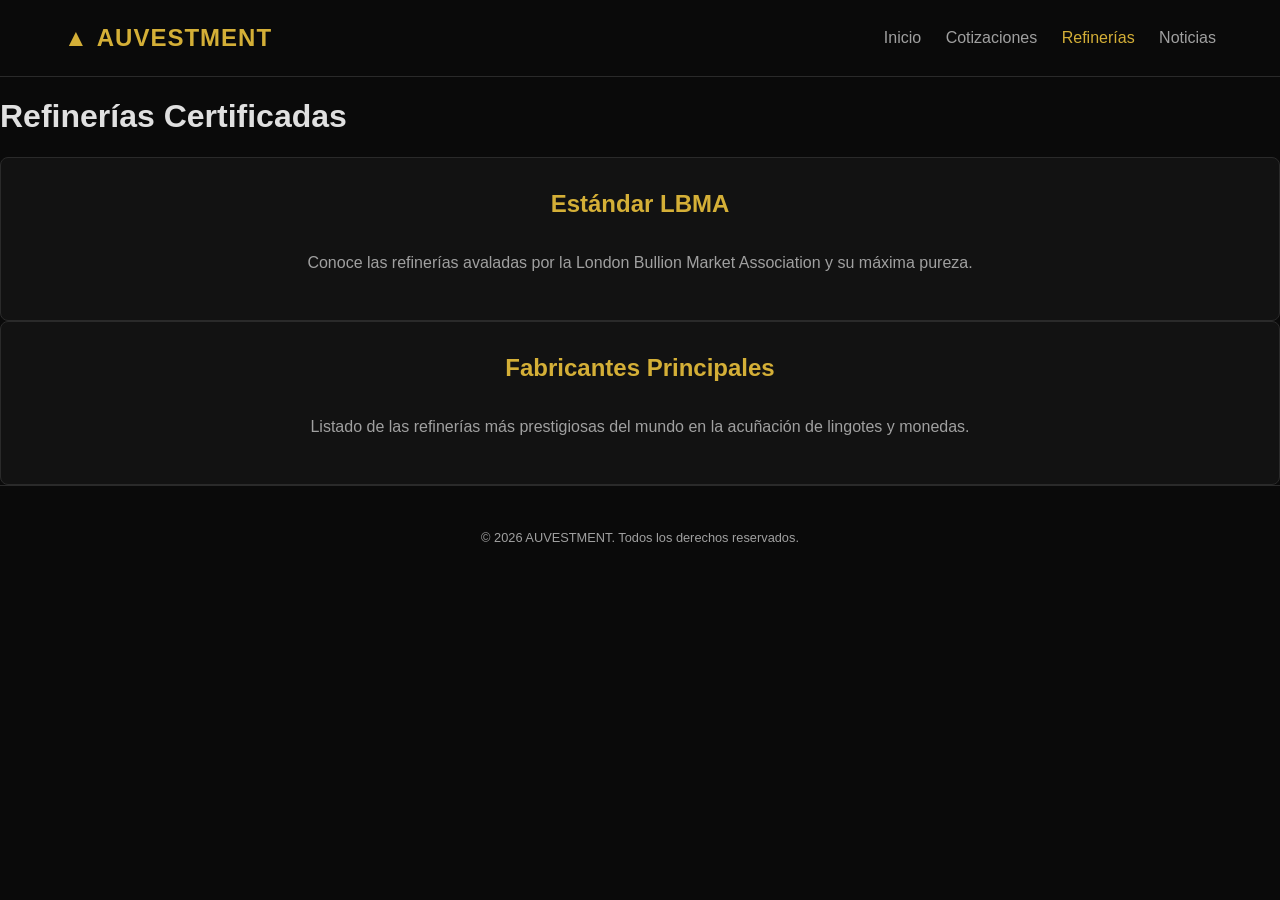
<file: refinerias.html>
<!DOCTYPE html>
<html lang="es">
<head>
    <meta charset="UTF-8">
    <meta name="viewport" content="width=device-width, initial-scale=1.0">
    <title>Auvestment | Refinerías Certificadas</title>
    <link rel="stylesheet" href="style.css">
</head>
<body>

    <!-- CABECERA -->
    <header class="navbar">
        <div class="logo-container">
            <a href="index.html" class="logo">
                <span class="logo-icon">▲</span>
                <span class="logo-text">AUVESTMENT</span>
            </a>
        </div>
        <nav class="nav-links">
            <a href="index.html">Inicio</a>
            <a href="cotizaciones.html">Cotizaciones</a>
            <a href="refinerias.html" class="active">Refinerías</a>
            <a href="noticias.html">Noticias</a>
        </nav>
    </header>

    <!-- CONTENIDO -->
    <main class="container">
        <h1 class="section-title">Refinerías Certificadas</h1>
        
        <div class="sections-grid">
            <div class="card-section">
                <h2>Estándar LBMA</h2>
                <p>Conoce las refinerías avaladas por la London Bullion Market Association y su máxima pureza.</p>
            </div>
            <div class="card-section">
                <h2>Fabricantes Principales</h2>
                <p>Listado de las refinerías más prestigiosas del mundo en la acuñación de lingotes y monedas.</p>
            </div>
        </div>
    </main>

    <!-- PIE DE PÁGINA -->
    <footer>
        <p>&copy; 2026 AUVESTMENT. Todos los derechos reservados.</p>
    </footer>

</body>
</html>
</file>
<file: style.css>
/* Elegante Paleta Oscura */
:root {
    --bg-body: #0a0a0a;
    --bg-card: #121212;
    --border-card: #2a2a2a;
    --text-primary: #e0e0e0;
    --text-secondary: #a0a0a0;
    --accent-gold: #d4af37;
    --hover-gold: #f4d03f;
}

body {
    background-color: var(--bg-body);
    color: var(--text-primary);
    font-family: 'Segoe UI', Tahoma, Geneva, Verdana, sans-serif;
    margin: 0;
    padding: 0;
}

/* Cabecera */
.navbar {
    display: flex;
    justify-content: space-between;
    align-items: center;
    padding: 1.5rem 5%;
    border-bottom: 1px solid var(--border-card);
}

.logo {
    display: flex;
    align-items: center;
    gap: 0.5rem;
    text-decoration: none;
    color: var(--accent-gold);
    font-size: 1.5rem;
    font-weight: bold;
    letter-spacing: 1px;
}

.nav-links a {
    color: var(--text-secondary);
    text-decoration: none;
    margin-left: 20px;
    transition: color 0.3s;
}

.nav-links a:hover, .nav-links a.active {
    color: var(--accent-gold);
}

.main-content {
    padding: 3rem 5%;
    max-width: 1200px;
    margin: auto;
}

.welcome-section {
    text-align: center;
    margin-bottom: 3rem;
}

.welcome-section h1 {
    color: var(--accent-gold);
    font-size: 2.5rem;
}

/* Cuadrícula personalizada */
.custom-sections-grid {
    display: grid;
    grid-template-columns: repeat(6, 1fr);
    gap: 1.5rem;
}

.card-section {
    background-color: var(--bg-card);
    border: 1px solid var(--border-card);
    border-radius: 8px;
    padding: 2rem;
    text-decoration: none;
    color: inherit;
    display: flex;
    flex-direction: column;
    align-items: center;
    text-align: center;
    transition: transform 0.2s ease, border-color 0.2s ease;
    grid-column: span 2;
}

.card-section:nth-child(4),
.card-section:nth-child(5) {
    grid-column: span 3;
}

.card-section:hover {
    border-color: var(--accent-gold);
    transform: translateY(-5px);
}

.card-section h2 {
    color: var(--accent-gold);
    margin-top: 0;
}

.card-section p {
    color: var(--text-secondary);
}

footer {
    text-align: center;
    padding: 2rem;
    color: var(--text-secondary);
    font-size: 0.8rem;
    border-top: 1px solid var(--border-card);
}

/* ADAPTACIÓN PARA MÓVILES (Columna vertical y sin descripciones) */
@media (max-width: 768px) {
    .custom-sections-grid {
        display: flex !important;
        flex-direction: column !important;
        gap: 1rem !important;
    }
    
    .custom-sections-grid .card-section {
        grid-column: auto !important;
        padding: 1.2rem !important;
    }

    .card-desc {
        display: none !important;
    }
}
</file>
